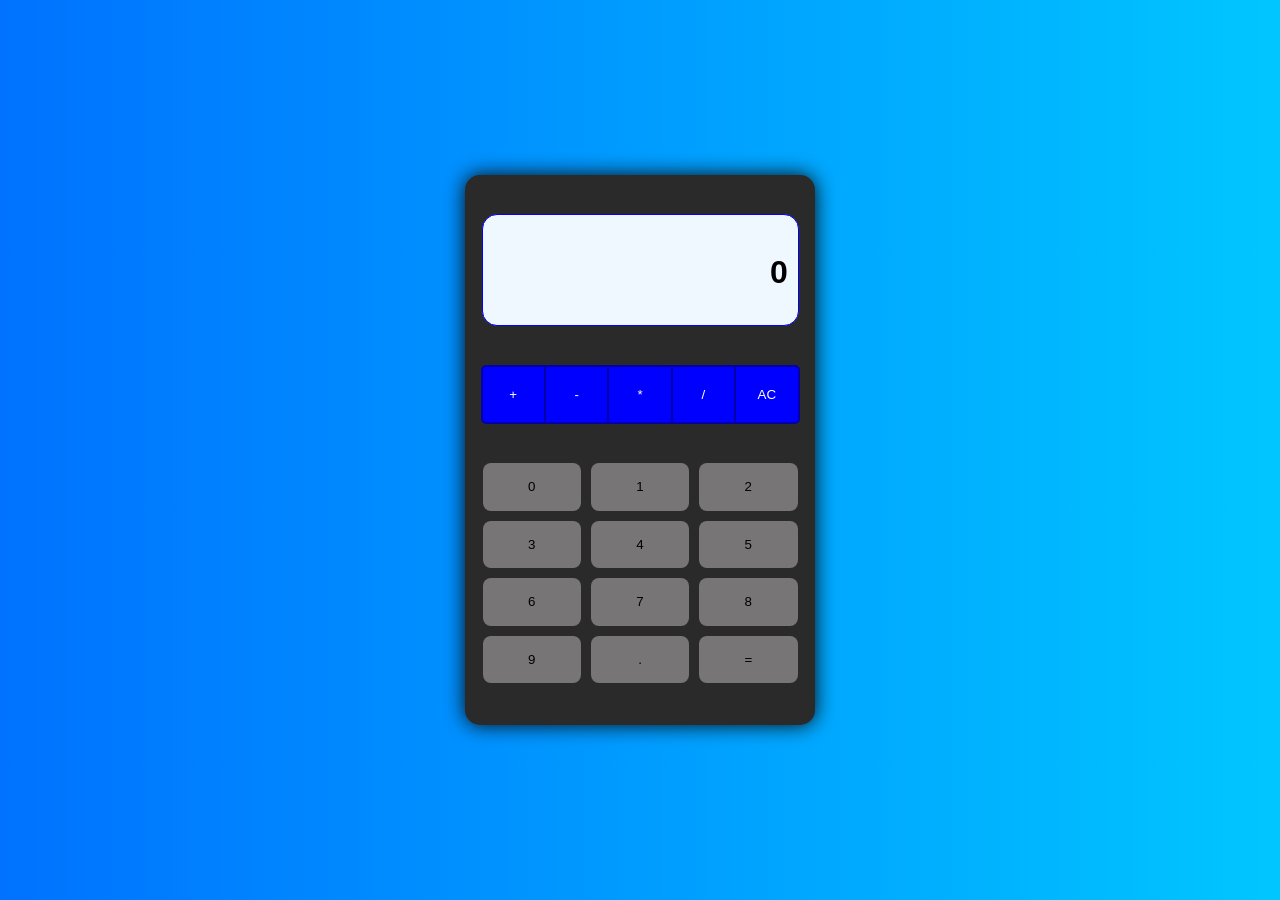
<file: index.html>
<!DOCTYPE html>
<html lang="en">
<head>
  <meta charset="UTF-8">
  <meta name="viewport" content="width=device-width, initial-scale=1.0">
  <title>Simple Calculator</title>
  <link href="https://fonts.cdnfonts.com/css/seven-segment" rel="stylesheet">
  <style>
    @import url('https://fonts.cdnfonts.com/css/seven-segment');
  </style>
  <link rel="stylesheet" href="style.css">
</head>
<body>
  <div id="content-wrap">
    <div id="calculator">
      <div id="screen">
        <h1>0</h1>
      </div>
        <div id="operators">
          <button class="operator-btn" value="+">+</button>
          <button class="operator-btn" value="-">-</button>
          <button class="operator-btn" value="*">*</button>
          <button class="operator-btn" value="/">/</button>
          <button class="operator-btn" value="AC">AC</button>
        </div>
        <div id="numbers">
          <button class="number-btn" value="0">0</button>
          <button class="number-btn" value="1">1</button>
          <button class="number-btn" value="2">2</button>
          <button class="number-btn" value="3">3</button>
          <button class="number-btn" value="4">4</button>
          <button class="number-btn" value="5">5</button>
          <button class="number-btn" value="6">6</button>
          <button class="number-btn" value="7">7</button>
          <button class="number-btn" value="8">8</button>
          <button class="number-btn" value="9">9</button>
          <button class="number-btn" value=".">.</button>
          <button class="number-btn" value="=">=</button>
      </div>
    </div>
  </div>
  <script src="script.js"></script>
</body>
</html>
</file>
<file: style.css>
body{
  background-image: linear-gradient(to right, #0072ff, #00c6ff);
  margin: 0;
  padding: 0;
  width: 100vw;
  height: 100vh;
}

#content-wrap{
  margin: auto;
  width: 350px;
  height: 550px;
  position: fixed;
  top: 0;
  left: 0;
  bottom: 0;
  right: 0;
}

#calculator{
  display: flex;
  flex-direction: column;
  justify-content: space-evenly;
  width: 100%;
  height: 100%;
  background-color: #2a2a2a;
  border-radius: 15px;
  box-shadow: 0 0 20px rgb(8, 8, 8);
}

#screen{
  width: 90%;
  height: 20%;
  margin: 0 auto;
  background-color: aliceblue;
  border:1px solid blue;
  border-radius: 15px;
  display: grid;
  align-items: center; /* Vertically centers the child */
  justify-content: end;
  font-family: 'Seven Segment', 'Lucida Sans Regular', 'Lucida Grande', 'Lucida Sans Unicode', Geneva, Verdana, sans-serif;
}

h1{
  margin-right: 0.3em;
  height: 1em;
  text-align: right;
}

#numbers, #operators{
  margin: 0 auto;
  text-align: center;
}

#operators{
  display: flex;
  width: 90%;
  height: 10%;
  background-color: blue;
  border-radius: 5px;
  border: 2px solid rgb(6, 0, 167);
}

#numbers{
  width: 90%;
  height: 40%;
  padding-bottom: 3px;
  display: grid;
  grid-template-columns: repeat(3, 1fr);
  grid-template-rows: repeat(4, 1fr);
  gap: 10px;
}

.operator-btn{
  width: 19%;
  height: 100%;
  flex: 1;
  border-top: 0;
  border-bottom: 0;
  border-left: 0;
  border-right: 2px solid rgb(6, 0, 167);
  background-color: transparent;
  color: white;
}

.operator-btn:last-of-type{
  border-right: 0;
}

.number-btn{
  background-color: rgb(119, 117, 117);
  border: 0;
  border-radius: 8px;
}

@media (max-width: 425px) {
  #content-wrap{
    width: 225px;
    height: 425px;
  }
}
</file>
